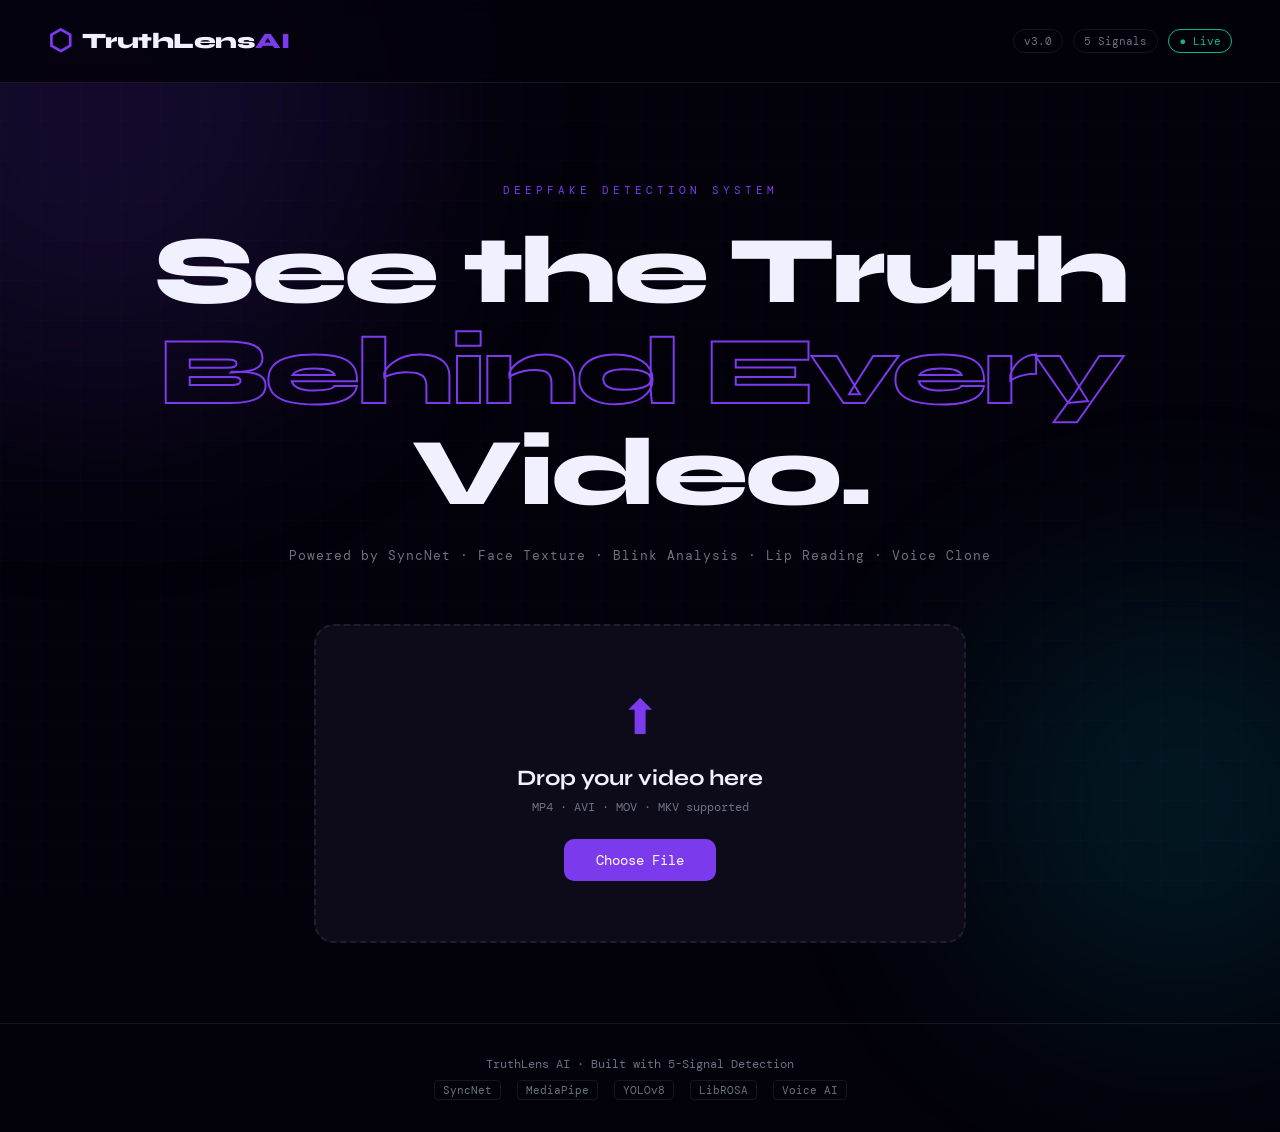
<file: templates/index.html>
<!DOCTYPE html>
<html lang="en">
<head>
    <meta charset="UTF-8">
    <meta name="viewport" content="width=device-width, initial-scale=1.0">
    <title>TruthLens AI — Deepfake Detector</title>
    <link rel="stylesheet" href="/static/style.css">
    <link href="https://fonts.googleapis.com/css2?family=Syne:wght@400;700;800&family=DM+Mono:wght@300;400;500&display=swap" rel="stylesheet">
</head>
<body>

    <!-- Background Effects -->
    <div class="bg-grid"></div>
    <div class="bg-glow glow-1"></div>
    <div class="bg-glow glow-2"></div>

    <!-- Header -->
    <header>
        <div class="logo">
            <span class="logo-icon">⬡</span>
            <span class="logo-text">TruthLens<span class="accent">AI</span></span>
        </div>
        <nav>
            <span class="nav-tag">v3.0</span>
            <span class="nav-tag">5 Signals</span>
            <span class="nav-tag live">● Live</span>
        </nav>
    </header>

    <!-- Hero -->
    <section class="hero">
        <div class="hero-label">DEEPFAKE DETECTION SYSTEM</div>
        <h1 class="hero-title">
            See the Truth<br>
            <span class="accent-outline">Behind Every</span><br>
            Video.
        </h1>
        <p class="hero-sub">
            Powered by SyncNet · Face Texture · Blink Analysis · Lip Reading · Voice Clone
        </p>
    </section>

    <!-- Upload Zone -->
    <section class="upload-section">
        <div class="upload-zone" id="uploadZone">
            <div class="upload-icon">⬆</div>
            <div class="upload-text">Drop your video here</div>
            <div class="upload-sub">MP4 · AVI · MOV · MKV supported</div>
            <input type="file" id="fileInput" accept=".mp4,.avi,.mov,.mkv" hidden>
            <button class="upload-btn" onclick="document.getElementById('fileInput').click()">
                Choose File
            </button>
        </div>

        <!-- Video Preview -->
        <div class="preview-zone" id="previewZone" style="display:none">
            <video id="videoPreview" controls></video>
            <div class="file-info" id="fileInfo"></div>
            <button class="analyze-btn" id="analyzeBtn" onclick="analyzeVideo()">
                <span class="btn-icon">⬡</span>
                Analyze with TruthLens AI
            </button>
        </div>
    </section>

    <!-- Results -->
    <section class="results-section" id="resultsSection" style="display:none">

        <!-- Verdict -->
        <div class="verdict-card" id="verdictCard">
            <div class="verdict-icon" id="verdictIcon"></div>
            <div class="verdict-label" id="verdictLabel"></div>
            <div class="verdict-score" id="verdictScore"></div>
        </div>

        <!-- Signal Breakdown -->
        <div class="signals-grid">

            <div class="signal-card" id="signal-syncnet">
                <div class="signal-header">
                    <span class="signal-icon">🎵</span>
                    <span class="signal-name">SyncNet</span>
                    <span class="signal-score" id="score-syncnet">—</span>
                </div>
                <div class="signal-bar">
                    <div class="signal-fill" id="fill-syncnet"></div>
                </div>
                <div class="signal-label">Lip-Audio Sync Analysis</div>
            </div>

            <div class="signal-card" id="signal-texture">
                <div class="signal-header">
                    <span class="signal-icon">🎨</span>
                    <span class="signal-name">Texture</span>
                    <span class="signal-score" id="score-texture">—</span>
                </div>
                <div class="signal-bar">
                    <div class="signal-fill" id="fill-texture"></div>
                </div>
                <div class="signal-label">Face Texture Analysis</div>
            </div>

            <div class="signal-card" id="signal-blink">
                <div class="signal-header">
                    <span class="signal-icon">👁️</span>
                    <span class="signal-name">Blink</span>
                    <span class="signal-score" id="score-blink">—</span>
                </div>
                <div class="signal-bar">
                    <div class="signal-fill" id="fill-blink"></div>
                </div>
                <div class="signal-label">Eye Blink Pattern</div>
            </div>

            <div class="signal-card" id="signal-lip">
                <div class="signal-header">
                    <span class="signal-icon">👄</span>
                    <span class="signal-name">Lip Reader</span>
                    <span class="signal-score" id="score-lip">—</span>
                </div>
                <div class="signal-bar">
                    <div class="signal-fill" id="fill-lip"></div>
                </div>
                <div class="signal-label">Speech Articulation</div>
            </div>

            <div class="signal-card" id="signal-voice">
                <div class="signal-header">
                    <span class="signal-icon">🎙️</span>
                    <span class="signal-name">Voice Clone</span>
                    <span class="signal-score" id="score-voice">—</span>
                </div>
                <div class="signal-bar">
                    <div class="signal-fill" id="fill-voice"></div>
                </div>
                <div class="signal-label">Voice Clone Detection</div>
            </div>

        </div>

        <!-- Analyze Another -->
        <div class="reset-zone">
            <button class="reset-btn" onclick="resetUI()">
                Analyze Another Video
            </button>
        </div>

    </section>

    <!-- Loading Overlay -->
    <div class="loading-overlay" id="loadingOverlay" style="display:none">
        <div class="loading-box">
            <div class="loading-hex">⬡</div>
            <div class="loading-title">TruthLens AI</div>
            <div class="loading-status" id="loadingStatus">Initializing...</div>
            <div class="loading-bar">
                <div class="loading-fill" id="loadingFill"></div>
            </div>
            <div class="loading-steps">
                <div class="step" id="step1">⬡ SyncNet Analysis</div>
                <div class="step" id="step2">⬡ Texture Analysis</div>
                <div class="step" id="step3">⬡ Blink Detection</div>
                <div class="step" id="step4">⬡ Lip Reading</div>
                <div class="step" id="step5">⬡ Voice Clone Detection</div>
            </div>
        </div>
    </div>

    <!-- Footer -->
    <footer>
        <div class="footer-text">
            TruthLens AI · Built with 5-Signal Detection
        </div>
        <div class="footer-tags">
            <span>SyncNet</span>
            <span>MediaPipe</span>
            <span>YOLOv8</span>
            <span>LibROSA</span>
            <span>Voice AI</span>
        </div>
    </footer>

    <script src="/static/script.js"></script>
</body>
</html>
</file>
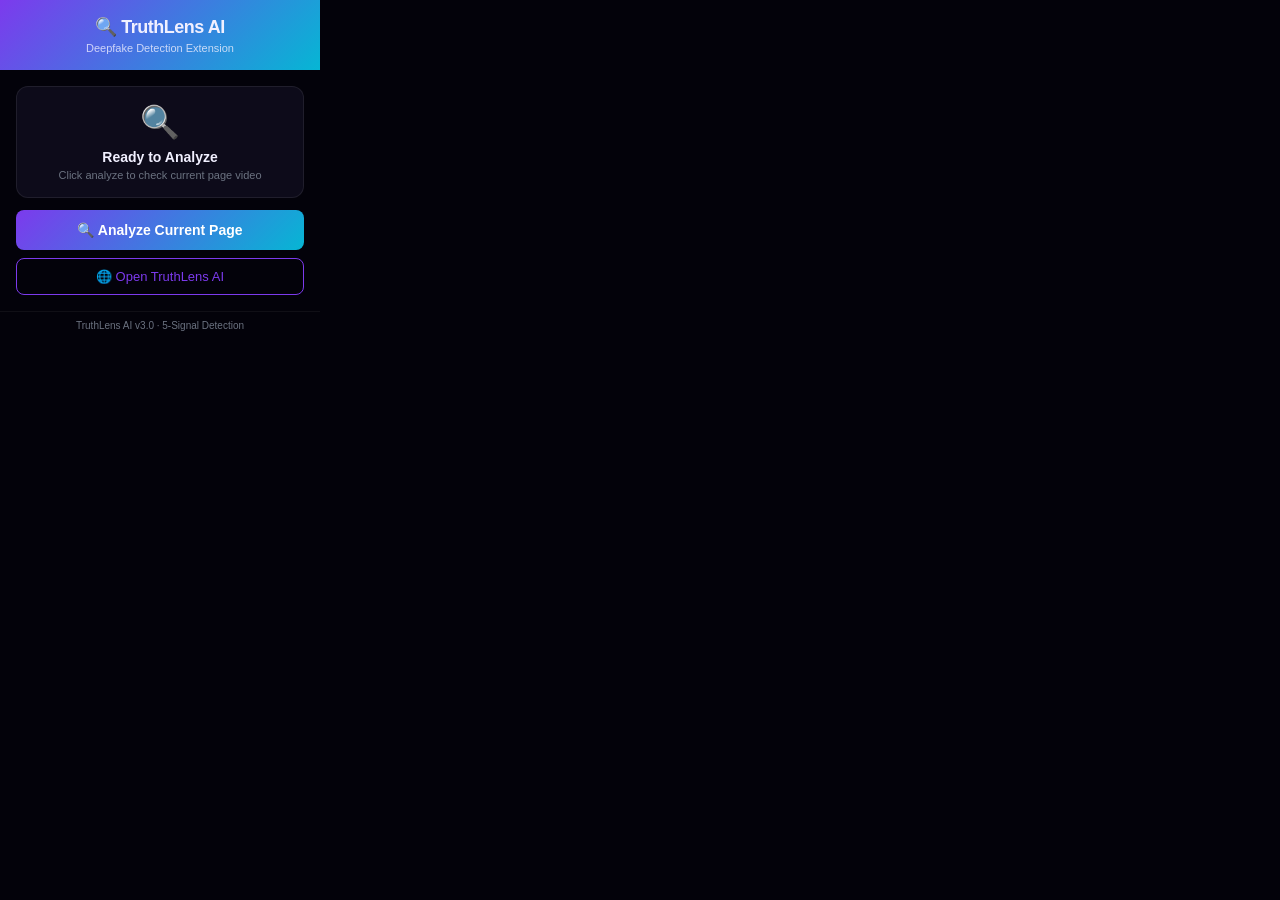
<file: browser_extension/popup.html>
<!DOCTYPE html>
<html lang="en">
<head>
    <meta charset="UTF-8">
    <meta name="viewport" content="width=device-width, initial-scale=1.0">
    <title>TruthLens AI</title>
    <style>
        * { box-sizing: border-box; margin: 0; padding: 0; }

        body {
            width: 320px;
            min-height: 200px;
            background: #03020a;
            color: #f1f0ff;
            font-family: 'Segoe UI', sans-serif;
        }

        .header {
            background: linear-gradient(135deg, #7c3aed, #06b6d4);
            padding: 16px;
            text-align: center;
        }

        .header h1 {
            font-size: 18px;
            font-weight: 800;
            letter-spacing: -0.5px;
        }

        .header p {
            font-size: 11px;
            opacity: 0.8;
            margin-top: 4px;
        }

        .content {
            padding: 16px;
        }

        .status-card {
            background: #0d0b1a;
            border: 1px solid rgba(255,255,255,0.08);
            border-radius: 12px;
            padding: 16px;
            margin-bottom: 12px;
            text-align: center;
        }

        .status-icon {
            font-size: 32px;
            margin-bottom: 8px;
        }

        .status-text {
            font-size: 14px;
            font-weight: 700;
        }

        .status-sub {
            font-size: 11px;
            color: #6b7280;
            margin-top: 4px;
        }

        .analyze-btn {
            width: 100%;
            background: linear-gradient(135deg, #7c3aed, #06b6d4);
            color: white;
            border: none;
            padding: 12px;
            border-radius: 8px;
            font-size: 14px;
            font-weight: 700;
            cursor: pointer;
            margin-bottom: 8px;
        }

        .analyze-btn:hover {
            opacity: 0.9;
        }

        .analyze-btn:disabled {
            opacity: 0.5;
            cursor: not-allowed;
        }

        .open-btn {
            width: 100%;
            background: transparent;
            color: #7c3aed;
            border: 1px solid #7c3aed;
            padding: 10px;
            border-radius: 8px;
            font-size: 13px;
            cursor: pointer;
        }

        .signals {
            margin-top: 12px;
        }

        .signal-row {
            display: flex;
            justify-content: space-between;
            align-items: center;
            padding: 6px 0;
            border-bottom: 1px solid rgba(255,255,255,0.05);
            font-size: 12px;
        }

        .signal-score {
            font-weight: 700;
        }

        .real { color: #10b981; }
        .fake { color: #ef4444; }
        .sus  { color: #f59e0b; }

        .loading {
            display: inline-block;
            animation: spin 1s linear infinite;
        }

        @keyframes spin {
            from { transform: rotate(0deg); }
            to   { transform: rotate(360deg); }
        }

        .progress {
            height: 4px;
            background: rgba(255,255,255,0.1);
            border-radius: 2px;
            margin-top: 8px;
            overflow: hidden;
        }

        .progress-fill {
            height: 100%;
            background: linear-gradient(90deg, #7c3aed, #06b6d4);
            border-radius: 2px;
            transition: width 0.3s;
        }

        .footer {
            padding: 8px 16px;
            text-align: center;
            font-size: 10px;
            color: #6b7280;
            border-top: 1px solid rgba(255,255,255,0.05);
        }
    </style>
</head>
<body>

    <!-- Header -->
    <div class="header">
        <h1>🔍 TruthLens AI</h1>
        <p>Deepfake Detection Extension</p>
    </div>

    <!-- Content -->
    <div class="content">

        <!-- Status Card -->
        <div class="status-card" id="statusCard">
            <div class="status-icon" id="statusIcon">🔍</div>
            <div class="status-text" id="statusText">Ready to Analyze</div>
            <div class="status-sub" id="statusSub">Click analyze to check current page video</div>
            <div class="progress" id="progressBar" style="display:none">
                <div class="progress-fill" id="progressFill" style="width:0%"></div>
            </div>
        </div>

        <!-- Signals (hidden initially) -->
        <div class="signals" id="signalsDiv" style="display:none">
            <div class="signal-row">
                <span>🎵 SyncNet</span>
                <span class="signal-score" id="sig-syncnet">—</span>
            </div>
            <div class="signal-row">
                <span>🎨 Texture</span>
                <span class="signal-score" id="sig-texture">—</span>
            </div>
            <div class="signal-row">
                <span>👁️ Blink</span>
                <span class="signal-score" id="sig-blink">—</span>
            </div>
            <div class="signal-row">
                <span>👄 Lip Reader</span>
                <span class="signal-score" id="sig-lip">—</span>
            </div>
            <div class="signal-row">
                <span>🎙️ Voice Clone</span>
                <span class="signal-score" id="sig-voice">—</span>
            </div>
        </div>

        <!-- Buttons -->
        <button class="analyze-btn" id="analyzeBtn" onclick="analyzeCurrentPage()">
            🔍 Analyze Current Page
        </button>

        <button class="open-btn" onclick="openTruthLens()">
            🌐 Open TruthLens AI
        </button>

    </div>

    <!-- Footer -->
    <div class="footer">
        TruthLens AI v3.0 · 5-Signal Detection
    </div>

    <script src="popup.js"></script>
</body>
</html>
</file>
<file: static/style.css>
/* ─── Reset & Base ─── */
*, *::before, *::after { box-sizing: border-box; margin: 0; padding: 0; }

:root {
    --bg:        #03020a;
    --surface:   #0d0b1a;
    --border:    rgba(255,255,255,0.08);
    --accent:    #7c3aed;
    --accent2:   #06b6d4;
    --real:      #10b981;
    --fake:      #ef4444;
    --sus:       #f59e0b;
    --text:      #f1f0ff;
    --muted:     #6b7280;
    --font-head: 'Syne', sans-serif;
    --font-mono: 'DM Mono', monospace;
}

html { scroll-behavior: smooth; }

body {
    background: var(--bg);
    color: var(--text);
    font-family: var(--font-mono);
    min-height: 100vh;
    overflow-x: hidden;
}

/* ─── Background ─── */
.bg-grid {
    position: fixed; inset: 0; z-index: 0;
    background-image:
        linear-gradient(rgba(124,58,237,0.03) 1px, transparent 1px),
        linear-gradient(90deg, rgba(124,58,237,0.03) 1px, transparent 1px);
    background-size: 40px 40px;
    pointer-events: none;
}

.bg-glow {
    position: fixed; z-index: 0;
    border-radius: 50%;
    filter: blur(120px);
    pointer-events: none;
    opacity: 0.15;
}

.glow-1 {
    width: 600px; height: 600px;
    background: var(--accent);
    top: -200px; left: -200px;
    animation: float1 8s ease-in-out infinite;
}

.glow-2 {
    width: 400px; height: 400px;
    background: var(--accent2);
    bottom: -100px; right: -100px;
    animation: float2 10s ease-in-out infinite;
}

@keyframes float1 {
    0%, 100% { transform: translate(0, 0); }
    50% { transform: translate(40px, 40px); }
}

@keyframes float2 {
    0%, 100% { transform: translate(0, 0); }
    50% { transform: translate(-30px, -30px); }
}

/* ─── All Content Above BG ─── */
header, section, footer { position: relative; z-index: 1; }

/* ─── Header ─── */
header {
    display: flex;
    justify-content: space-between;
    align-items: center;
    padding: 24px 48px;
    border-bottom: 1px solid var(--border);
    backdrop-filter: blur(10px);
    position: sticky; top: 0; z-index: 100;
    background: rgba(3,2,10,0.8);
}

.logo {
    display: flex;
    align-items: center;
    gap: 10px;
    font-family: var(--font-head);
    font-size: 22px;
    font-weight: 800;
    letter-spacing: -0.5px;
}

.logo-icon {
    font-size: 28px;
    color: var(--accent);
    animation: spin 8s linear infinite;
}

@keyframes spin {
    from { transform: rotate(0deg); }
    to { transform: rotate(360deg); }
}

.accent { color: var(--accent); }

nav { display: flex; gap: 10px; }

.nav-tag {
    font-size: 11px;
    padding: 4px 10px;
    border: 1px solid var(--border);
    border-radius: 20px;
    color: var(--muted);
    font-family: var(--font-mono);
}

.nav-tag.live { color: var(--real); border-color: var(--real); }

/* ─── Hero ─── */
.hero {
    text-align: center;
    padding: 100px 48px 60px;
}

.hero-label {
    font-size: 11px;
    letter-spacing: 4px;
    color: var(--accent);
    margin-bottom: 24px;
}

.hero-title {
    font-family: var(--font-head);
    font-size: clamp(52px, 8vw, 96px);
    font-weight: 800;
    line-height: 1.05;
    letter-spacing: -3px;
    margin-bottom: 24px;
}

.accent-outline {
    -webkit-text-stroke: 2px var(--accent);
    color: transparent;
}

.hero-sub {
    color: var(--muted);
    font-size: 13px;
    letter-spacing: 1px;
}

/* ─── Upload Section ─── */
.upload-section {
    max-width: 700px;
    margin: 0 auto;
    padding: 0 24px 80px;
}

.upload-zone {
    border: 2px dashed var(--border);
    border-radius: 20px;
    padding: 60px 40px;
    text-align: center;
    cursor: pointer;
    transition: all 0.3s ease;
    background: var(--surface);
}

.upload-zone:hover, .upload-zone.dragover {
    border-color: var(--accent);
    background: rgba(124,58,237,0.05);
    transform: translateY(-2px);
}

.upload-icon {
    font-size: 48px;
    color: var(--accent);
    margin-bottom: 16px;
    animation: bounce 2s ease-in-out infinite;
}

@keyframes bounce {
    0%, 100% { transform: translateY(0); }
    50% { transform: translateY(-8px); }
}

.upload-text {
    font-family: var(--font-head);
    font-size: 22px;
    font-weight: 700;
    margin-bottom: 8px;
}

.upload-sub {
    font-size: 12px;
    color: var(--muted);
    margin-bottom: 24px;
}

.upload-btn {
    background: var(--accent);
    color: white;
    border: none;
    padding: 12px 32px;
    border-radius: 10px;
    font-family: var(--font-mono);
    font-size: 14px;
    cursor: pointer;
    transition: all 0.2s;
}

.upload-btn:hover {
    background: #6d28d9;
    transform: translateY(-1px);
}

/* ─── Preview Zone ─── */
.preview-zone {
    text-align: center;
}

.preview-zone video {
    width: 100%;
    border-radius: 16px;
    border: 1px solid var(--border);
    margin-bottom: 16px;
}

.file-info {
    font-size: 12px;
    color: var(--muted);
    margin-bottom: 20px;
}

.analyze-btn {
    background: linear-gradient(135deg, var(--accent), var(--accent2));
    color: white;
    border: none;
    padding: 16px 48px;
    border-radius: 12px;
    font-family: var(--font-head);
    font-size: 18px;
    font-weight: 700;
    cursor: pointer;
    transition: all 0.3s;
    display: inline-flex;
    align-items: center;
    gap: 10px;
    width: 100%;
    justify-content: center;
}

.analyze-btn:hover {
    transform: translateY(-2px);
    box-shadow: 0 20px 40px rgba(124,58,237,0.3);
}

.btn-icon { animation: spin 3s linear infinite; }

/* ─── Results ─── */
.results-section {
    max-width: 800px;
    margin: 0 auto;
    padding: 0 24px 80px;
}

.verdict-card {
    text-align: center;
    padding: 48px;
    border-radius: 20px;
    margin-bottom: 32px;
    border: 1px solid var(--border);
    background: var(--surface);
    animation: fadeIn 0.5s ease;
}

@keyframes fadeIn {
    from { opacity: 0; transform: translateY(20px); }
    to { opacity: 1; transform: translateY(0); }
}

.verdict-icon { font-size: 64px; margin-bottom: 16px; }
.verdict-label {
    font-family: var(--font-head);
    font-size: 48px;
    font-weight: 800;
    margin-bottom: 8px;
}
.verdict-score { font-size: 18px; color: var(--muted); }

/* ─── Signals Grid ─── */
.signals-grid {
    display: grid;
    grid-template-columns: 1fr 1fr;
    gap: 16px;
    margin-bottom: 32px;
}

.signal-card {
    background: var(--surface);
    border: 1px solid var(--border);
    border-radius: 16px;
    padding: 20px;
    animation: fadeIn 0.5s ease;
    transition: all 0.3s;
}

.signal-card:hover {
    border-color: var(--accent);
    transform: translateY(-2px);
}

.signal-header {
    display: flex;
    align-items: center;
    gap: 8px;
    margin-bottom: 12px;
}

.signal-name {
    font-family: var(--font-head);
    font-weight: 700;
    flex: 1;
}

.signal-score {
    font-size: 20px;
    font-weight: 700;
}

.signal-bar {
    height: 6px;
    background: var(--border);
    border-radius: 3px;
    overflow: hidden;
    margin-bottom: 8px;
}

.signal-fill {
    height: 100%;
    border-radius: 3px;
    width: 0%;
    transition: width 1s ease;
}

.signal-label {
    font-size: 11px;
    color: var(--muted);
}

/* ─── Reset Button ─── */
.reset-zone { text-align: center; }

.reset-btn {
    background: transparent;
    color: var(--text);
    border: 1px solid var(--border);
    padding: 12px 32px;
    border-radius: 10px;
    font-family: var(--font-mono);
    font-size: 14px;
    cursor: pointer;
    transition: all 0.2s;
}

.reset-btn:hover {
    border-color: var(--accent);
    color: var(--accent);
}

/* ─── Loading Overlay ─── */
.loading-overlay {
    position: fixed; inset: 0; z-index: 1000;
    background: rgba(3,2,10,0.95);
    display: flex;
    align-items: center;
    justify-content: center;
    backdrop-filter: blur(10px);
}

.loading-box {
    text-align: center;
    padding: 48px;
    max-width: 400px;
}

.loading-hex {
    font-size: 64px;
    color: var(--accent);
    animation: spin 2s linear infinite;
    margin-bottom: 16px;
}

.loading-title {
    font-family: var(--font-head);
    font-size: 28px;
    font-weight: 800;
    margin-bottom: 8px;
}

.loading-status {
    font-size: 13px;
    color: var(--muted);
    margin-bottom: 24px;
    min-height: 20px;
}

.loading-bar {
    height: 4px;
    background: var(--border);
    border-radius: 2px;
    overflow: hidden;
    margin-bottom: 24px;
}

.loading-fill {
    height: 100%;
    background: linear-gradient(90deg, var(--accent), var(--accent2));
    border-radius: 2px;
    width: 0%;
    transition: width 0.5s ease;
}

.loading-steps {
    display: flex;
    flex-direction: column;
    gap: 8px;
    text-align: left;
}

.step {
    font-size: 13px;
    color: var(--muted);
    transition: color 0.3s;
    padding: 6px 12px;
    border-radius: 6px;
}

.step.active {
    color: var(--accent);
    background: rgba(124,58,237,0.1);
}

.step.done { color: var(--real); }

/* ─── Footer ─── */
footer {
    text-align: center;
    padding: 32px;
    border-top: 1px solid var(--border);
    color: var(--muted);
    font-size: 12px;
}

.footer-tags {
    display: flex;
    justify-content: center;
    gap: 16px;
    margin-top: 8px;
}

.footer-tags span {
    padding: 2px 8px;
    border: 1px solid var(--border);
    border-radius: 4px;
    font-size: 11px;
}

/* ─── Responsive ─── */
@media (max-width: 600px) {
    header { padding: 16px 24px; }
    .hero { padding: 60px 24px 40px; }
    .signals-grid { grid-template-columns: 1fr; }
    .hero-title { font-size: 42px; letter-spacing: -2px; }
}
</file>
